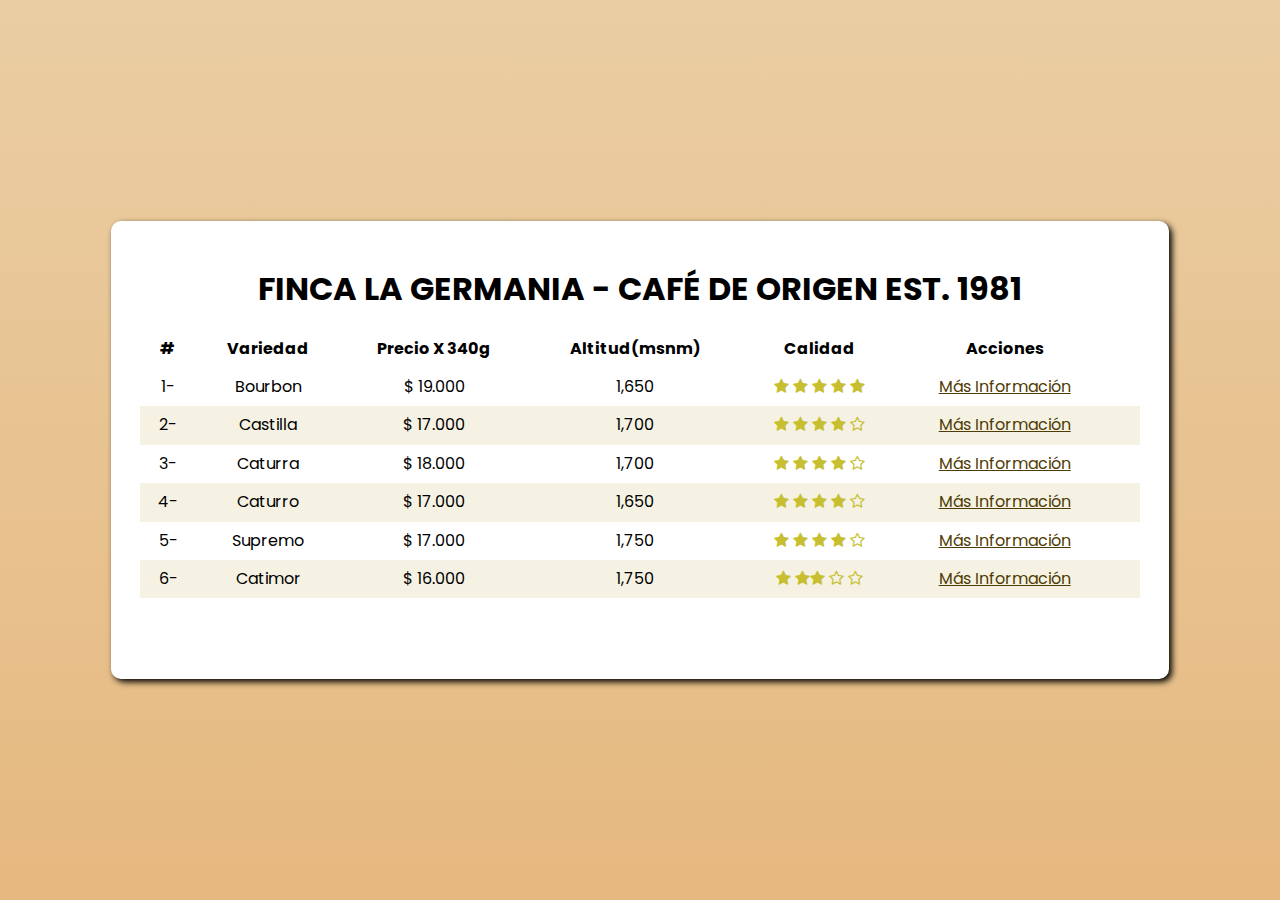
<file: index.html>
<!DOCTYPE html>
<html>
  <head>
    <meta charset="utf-8">
    <meta name="viewport" content="width=device-width,initial-scale=1.0">
    <title>FINCA LA GERMANIA - CAFÉ DE ORIGEN Est. 1981 </title>



<link href = "https://fonts.googleapis.com/css2?family=Poppins:ital@1&display=swap"  rel = "stylesheet">

    <link rel="stylesheet" href="./assets/css/normalize.css">
    <link rel="stylesheet" href="./font-awesome/css/font-awesome.min.css">
    <link href="./assets/css/main.css" rel="stylesheet">

<link rel="stylesheet" href="https://cdnjs.cloudflare.com/ajax/libs/animate.css/4.1.1/animate.min.css">



  </head>

<body>

<div class="container">
 <div class="content animate__animated animate__fadeInDown">








 <header>
      <h1 class="title">FINCA LA GERMANIA - CAFÉ DE ORIGEN Est. 1981  </h1>
    </header>
<table class="table">

<thead>

    <th>#</th>
    <th>Variedad</th>
    <th>Precio X 340g</th>
    <th>Altitud(msnm)</th>
    <th>Calidad</th>
    <th>Acciones</th>

 </thead>


<tbody>
<tr>

<td>1-</td>
<td>Bourbon</td>
<td>$ 19.000</td>
<td>1,650</td>
<td><i class="fa fa-star" aria-hidden="true"></i>
<i class="fa fa-star" aria-hidden="true"></i>
<i class="fa fa-star" aria-hidden="true"></i>
<i class="fa fa-star" aria-hidden="true"></i>
<i class="fa fa-star" aria-hidden="true"></i></td>
<td> <a href="./tiposdecafe/bourbon.html">Más Información</a>
</td>

</tr>

<tr>

<td>2-</td>
<td>Castilla</td>
<td>$ 17.000</td>
<td>1,700</td>
<td><i class="fa fa-star" aria-hidden="true"></i>
<i class="fa fa-star" aria-hidden="true"></i>
<i class="fa fa-star" aria-hidden="true"></i>
<i class="fa fa-star" aria-hidden="true">
<i class="fa fa-star-o" aria-hidden="true"></i>
<td> <a href="./tiposdecafe/castilla.html">Más Información</a>
</td>
<td></td>
</tr>



<tr>

<td>3-</td>
<td>Caturra</td>
<td>$ 18.000</td>
<td>1,700</td>
<td><i class="fa fa-star" aria-hidden="true"></i>
<i class="fa fa-star" aria-hidden="true"></i>
<i class="fa fa-star" aria-hidden="true"></i>
<i class="fa fa-star" aria-hidden="true">
<i class="fa fa-star-o" aria-hidden="true"></i></td>
<td> <a href="./tiposdecafe/caturra.html">Más Información</a>
</td>
<td></td>

</tr>





<tr>

<td>4-</td>
<td>Caturro</td>
<td>$ 17.000</td>
<td>1,650</td>
<td><i class="fa fa-star" aria-hidden="true"></i>
<i class="fa fa-star" aria-hidden="true"></i>
<i class="fa fa-star" aria-hidden="true"></i>
<i class="fa fa-star" aria-hidden="true"></i>
<i class="fa fa-star-o" aria-hidden="true"></td>
  <td> <a href="./tiposdecafe/caturro.html">Más Información</a>
  </td>
<td></td>

</tr>

<tr>

<td>5-</td>
<td>Supremo</td>
<td>$ 17.000</td>
<td>1,750</td>
<td><i class="fa fa-star" aria-hidden="true"></i>
<i class="fa fa-star" aria-hidden="true"></i>
<i class="fa fa-star" aria-hidden="true"></i>
<i class="fa fa-star" aria-hidden="true"></i>
<i class="fa fa-star-o" aria-hidden="true"></td>
  <td> <a href="./tiposdecafe/supremo.html">Más Información</a>
  </td>
<td></td>

</tr>



<tr>

<td>6-</td>
<td>Catimor</td>
<td>$ 16.000</td>
<td>1,750</td>
<td><i class="fa fa-star" aria-hidden="true"></i>
<i class="fa fa-star" aria-hidden="true">
</i><i class="fa fa-star" aria-hidden="true"></i>
<i class="fa fa-star-o" aria-hidden="true">
<i class="fa fa-star-o" aria-hidden="true"></td>
  <td> <a href="./tiposdecafe/catimor.html">Más Información</a>
  </td>
<td></td>

</tr>




</tbody>


  </table>
</header>

</div>


</div>

  </body>
</html>
</file>
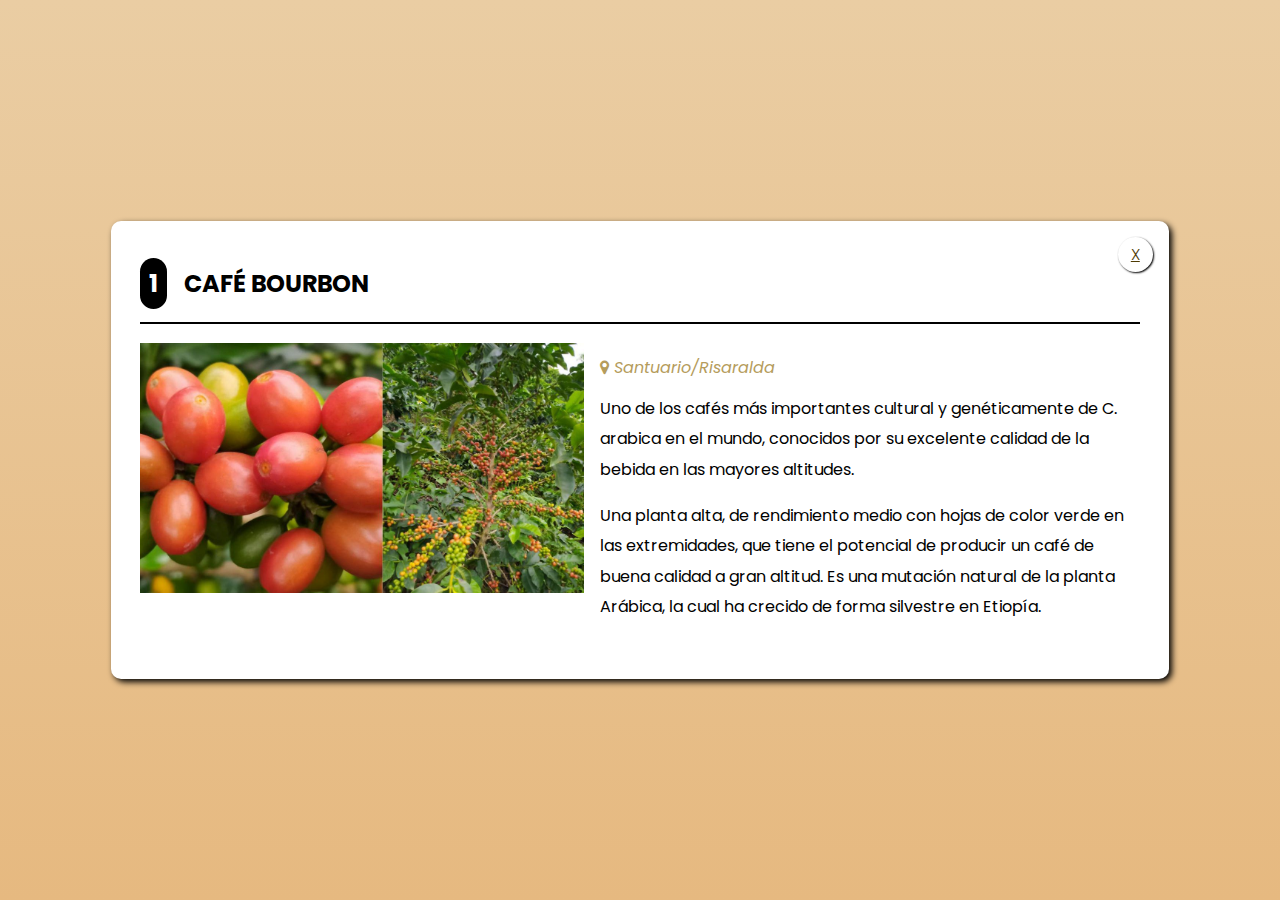
<file: tiposdecafe/bourbon.html>
<!DOCTYPE html>
<html>
  <head>
    <meta charset="utf-8">
    <meta name="viewport" content="width=device-width,initial-scale=1.0">
    <title>FINCA LA GERMANIA - CAFÉ DE ORIGEN Est. 1981 </title>
<link href = "https://fonts.googleapis.com/css2?family=Poppins:ital@1&display=swap"  rel = "stylesheet">




    <link rel="stylesheet" href="../assets/css/normalize.css">
    <link rel="stylesheet" href="../font-awesome/css/font-awesome.min.css">
    <link href="../assets/css/main.css" rel="stylesheet">
    <link rel="stylesheet" href="https://cdnjs.cloudflare.com/ajax/libs/animate.css/4.1.1/animate.min.css">

  </head>

<body>

  <div class="container">
 <div class="content animate__animated animate__fadeInDown">


<div class="actions">

    <a href="javascript: history.go(-1)">X</a>

  </a>

</div>


  <header>

<h2 class="title-item"><span class="position">1</span>  CAFÉ BOURBON</h2>
  </header>

<section>

<img src="../assets/images/bourbon.jpg.jpg" class="main-image" alt="Café Bourbon de la finca la Germania">
<div class="text">

  <address class="address">
    <i class="fa fa-map-marker" aria-hidden="true"></i>
Santuario/Risaralda
  </address>

<p class="paragraph"> Uno de los cafés más importantes cultural y
  genéticamente de C. arabica en el mundo, conocidos por su excelente
  calidad de la bebida en las mayores altitudes. </p>

  <p class= "paragraph"> Una planta alta, de rendimiento medio
   con hojas de color verde en las extremidades, que tiene el potencial de producir un café
    de buena calidad a gran altitud. Es una mutación natural de la planta Arábica, la cual ha
    crecido de forma silvestre en Etiopía.</p>



</div>



</section>
</div>









</div>
</body>
</html>
</file>
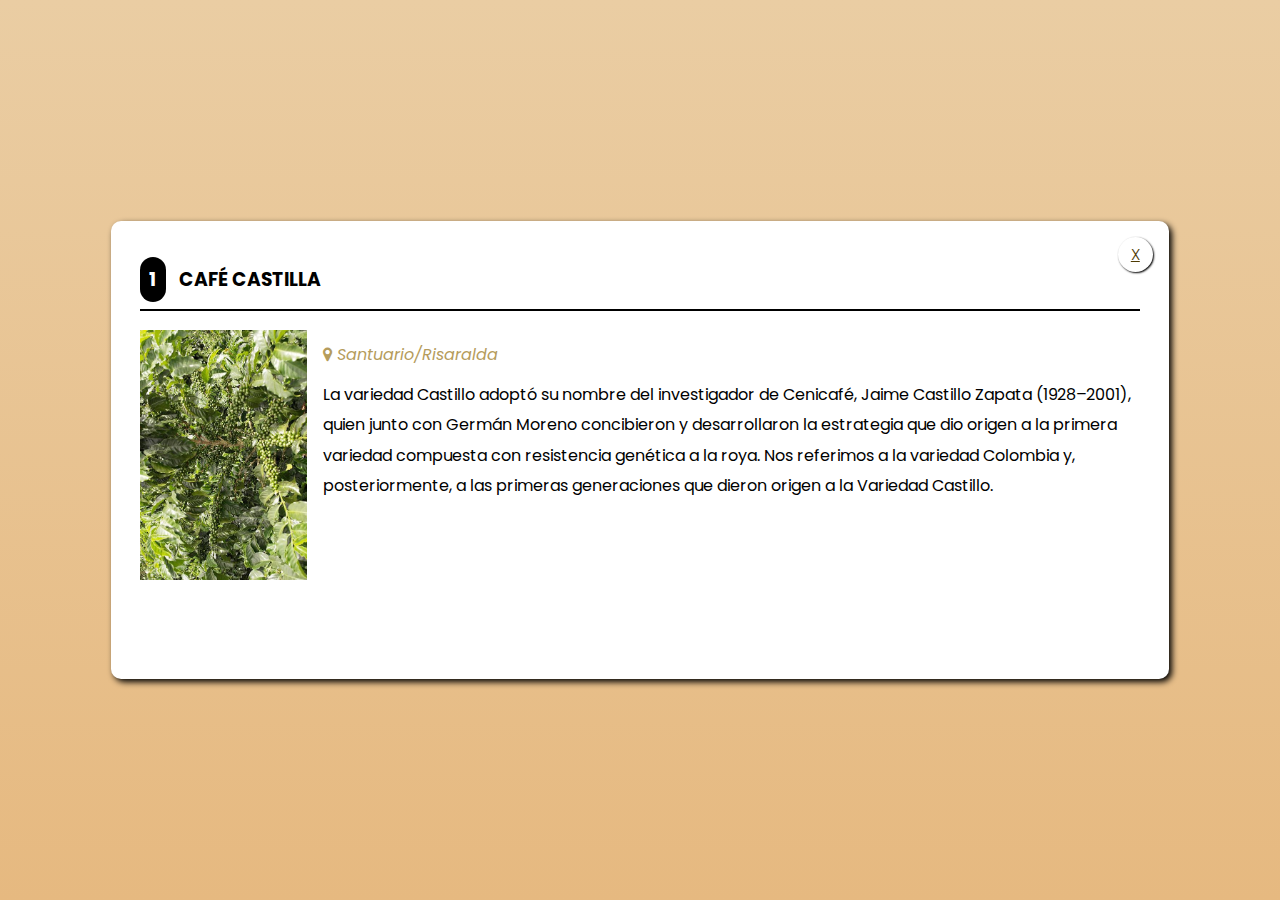
<file: tiposdecafe/castilla.html>
<!DOCTYPE html>
<html>
  <head>
    <meta charset="utf-8">
    <meta name="viewport" content="width=device-width,initial-scale=1.0">
    <title>FINCA LA GERMANIA - CAFÉ DE ORIGEN Est. 1981 </title>
<link href = "https://fonts.googleapis.com/css2?family=Poppins:ital@1&display=swap"  rel = "stylesheet">




    <link rel="stylesheet" href="../assets/css/normalize.css">
    <link rel="stylesheet" href="../font-awesome/css/font-awesome.min.css">
    <link href="../assets/css/main.css" rel="stylesheet">
    <link rel="stylesheet" href="https://cdnjs.cloudflare.com/ajax/libs/animate.css/4.1.1/animate.min.css">

  </head>

<body>

  <div class="container">
 <div class="content animate__animated animate__fadeInDown">


<div class="actions">

    <a href="javascript: history.go(-1)">X</a>

  </a>

</div>


  <header>

<h3 class="title-item"><span class="position">1</span>  CAFÉ CASTILLA</h3>
  </header>

<section>

<img src="../assets/images/castilla.jpg.jpeg" class="main-image" alt="Café Castilla de la finca la Germania">
<div class="text">

  <address class="address">
    <i class="fa fa-map-marker" aria-hidden="true"></i>
Santuario/Risaralda
  </address>

<p class="paragraph"> La variedad Castillo adoptó su nombre del investigador de Cenicafé,
  Jaime Castillo Zapata (1928–2001), quien junto con Germán Moreno concibieron y desarrollaron
  la estrategia que dio origen a la primera variedad compuesta con resistencia genética a la roya.
  Nos referimos a la  variedad Colombia y, posteriormente, a las primeras generaciones que dieron
   origen a la Variedad Castillo.
</p>




</div>



</section>
</div>









</div>
</body>
</html>
</file>
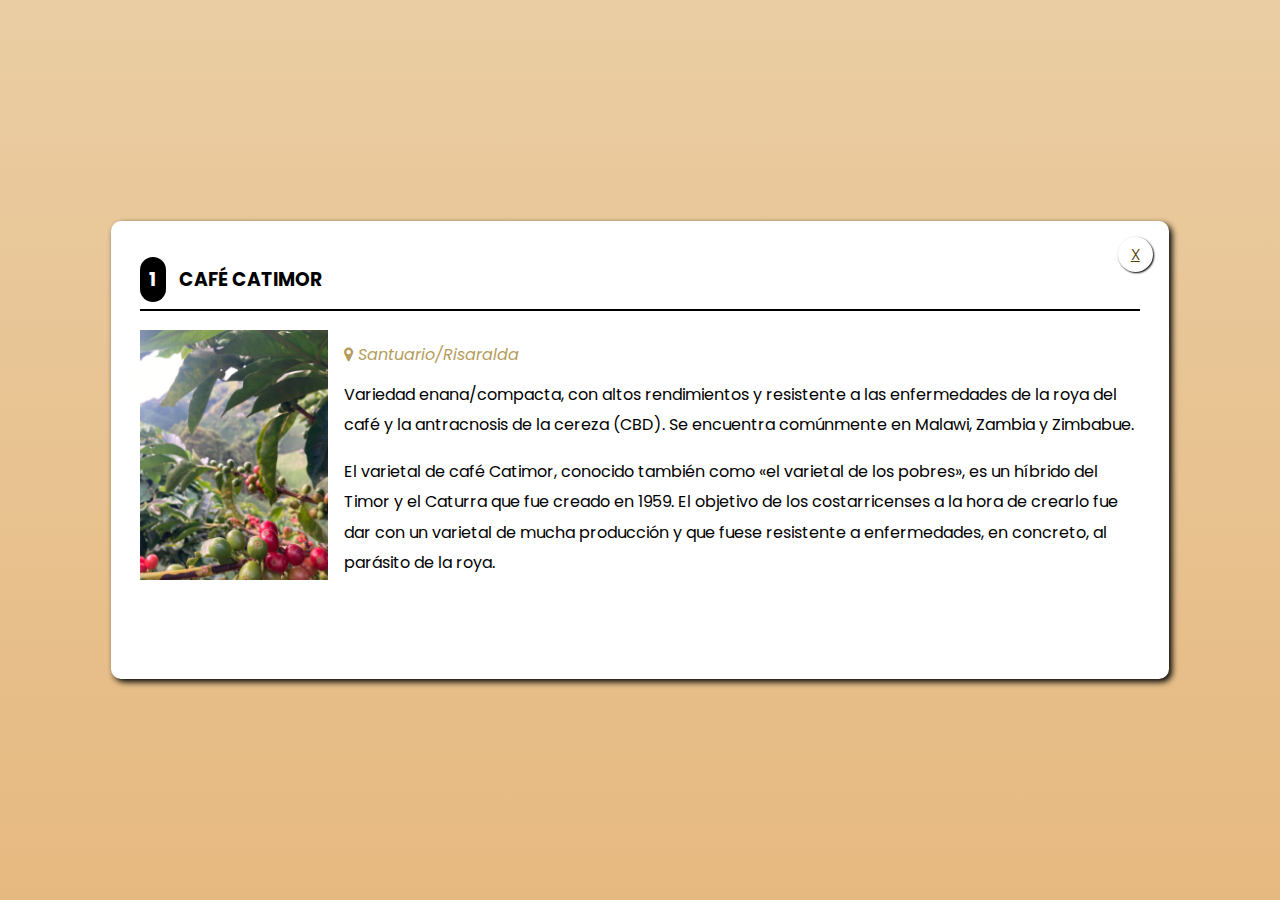
<file: tiposdecafe/catimor.html>
<!DOCTYPE html>
<html>
  <head>
    <meta charset="utf-8">
    <meta name="viewport" content="width=device-width,initial-scale=1.0">
    <title>FINCA LA GERMANIA - CAFÉ DE ORIGEN Est. 1981 </title>
<link href = "https://fonts.googleapis.com/css2?family=Poppins:ital@1&display=swap"  rel = "stylesheet">




    <link rel="stylesheet" href="../assets/css/normalize.css">
    <link rel="stylesheet" href="../font-awesome/css/font-awesome.min.css">
    <link href="../assets/css/main.css" rel="stylesheet">
    <link rel="stylesheet" href="https://cdnjs.cloudflare.com/ajax/libs/animate.css/4.1.1/animate.min.css">

  </head>

<body>

  <div class="container">
 <div class="content animate__animated animate__fadeInDown">


<div class="actions">

    <a href="javascript: history.go(-1)">X</a>

  </a>

</div>


  <header>

<h3 class="title-item"><span class="position">1</span>  CAFÉ CATIMOR</h3>
  </header>

<section>

<img src="../assets/images/catimor.jpeg" class="main-image" alt="Café Catimor de la finca la Germania">
<div class="text">

  <address class="address">
    <i class="fa fa-map-marker" aria-hidden="true"></i>
Santuario/Risaralda
  </address>

<p class="paragraph"> Variedad enana/compacta, con altos
  rendimientos y resistente a las enfermedades
  de la roya del café y la antracnosis de la cereza (CBD).
  Se encuentra comúnmente en Malawi, Zambia y Zimbabue.
</p>

<p class="paragraph">El varietal de café Catimor, conocido también como «el varietal
  de los pobres», es un híbrido del Timor y el Caturra que fue creado en 1959.
  El objetivo de los costarricenses a la hora de crearlo fue dar con un varietal de mucha producción
   y que fuese resistente a enfermedades, en concreto, al parásito de la roya.
 </p>






</div>



</section>
</div>









</div>
</body>
</html>
</file>
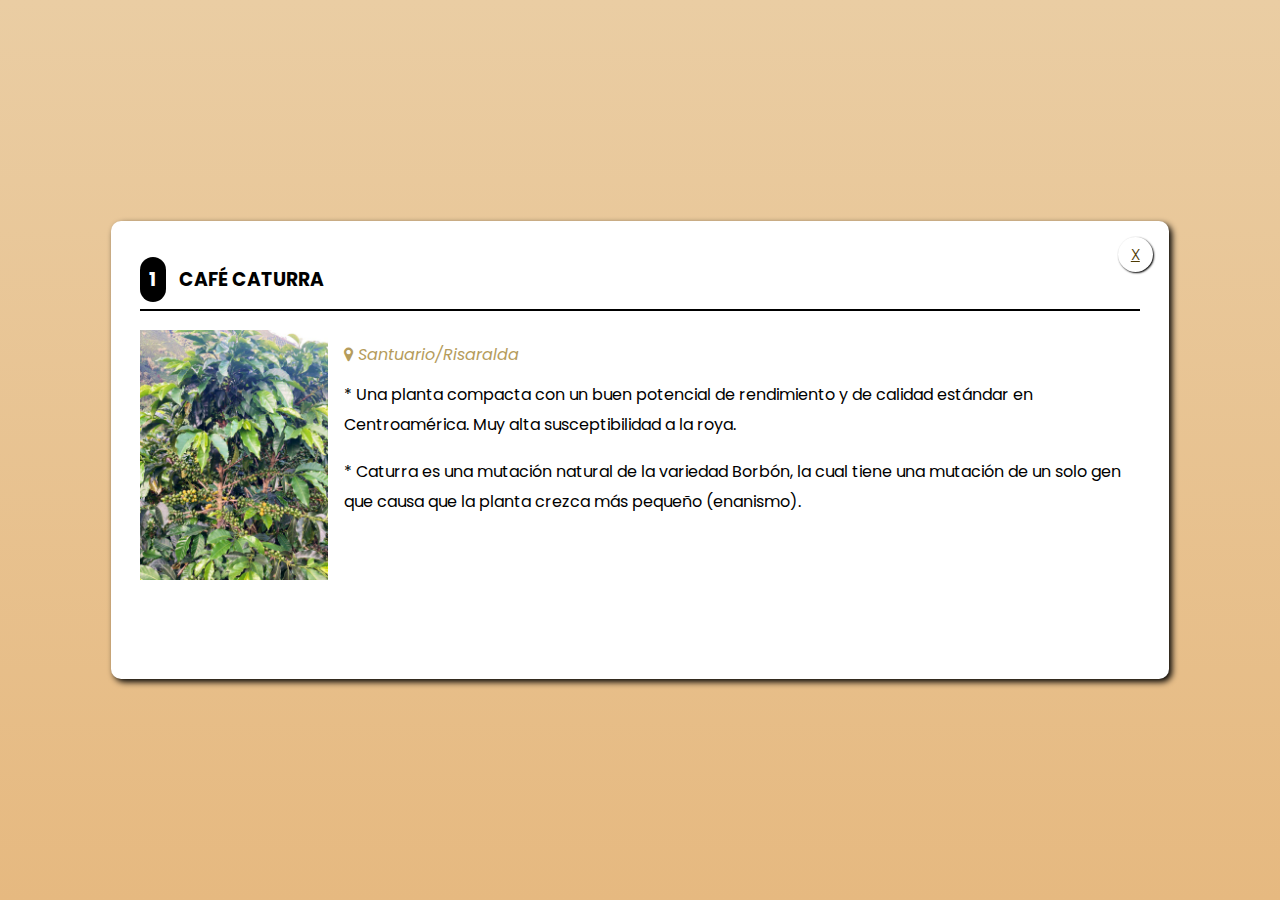
<file: tiposdecafe/caturra.html>
<!DOCTYPE html>
<html>
  <head>
    <meta charset="utf-8">
    <meta name="viewport" content="width=device-width,initial-scale=1.0">
    <title>FINCA LA GERMANIA - CAFÉ DE ORIGEN Est. 1981 </title>
<link href = "https://fonts.googleapis.com/css2?family=Poppins:ital@1&display=swap"  rel = "stylesheet">




    <link rel="stylesheet" href="../assets/css/normalize.css">
    <link rel="stylesheet" href="../font-awesome/css/font-awesome.min.css">
    <link href="../assets/css/main.css" rel="stylesheet">
    <link rel="stylesheet" href="https://cdnjs.cloudflare.com/ajax/libs/animate.css/4.1.1/animate.min.css">

  </head>

<body>

  <div class="container">
 <div class="content animate__animated animate__fadeInDown">


<div class="actions">

    <a href="javascript: history.go(-1)">X</a>

  </a>

</div>


  <header>

<h3 class="title-item"><span class="position">1</span>  CAFÉ CATURRA</h3>
  </header>

<section>

<img src="../assets/images/caturra.jpeg" class="main-image" alt="Café Caturra de la finca la Germania">
<div class="text">

  <address class="address">
    <i class="fa fa-map-marker" aria-hidden="true"></i>
Santuario/Risaralda
  </address>

<p class="paragraph"> * Una planta compacta con un buen potencial
  de rendimiento y de calidad estándar en Centroamérica.
  Muy alta susceptibilidad a la roya.
</p>

<p class="paragraph"> * Caturra es una mutación natural de la variedad Borbón,
  la cual tiene una mutación de un solo gen que causa que la planta crezca
   más pequeño (enanismo).
 </p>





</div>



</section>
</div>









</div>
</body>
</html>
</file>
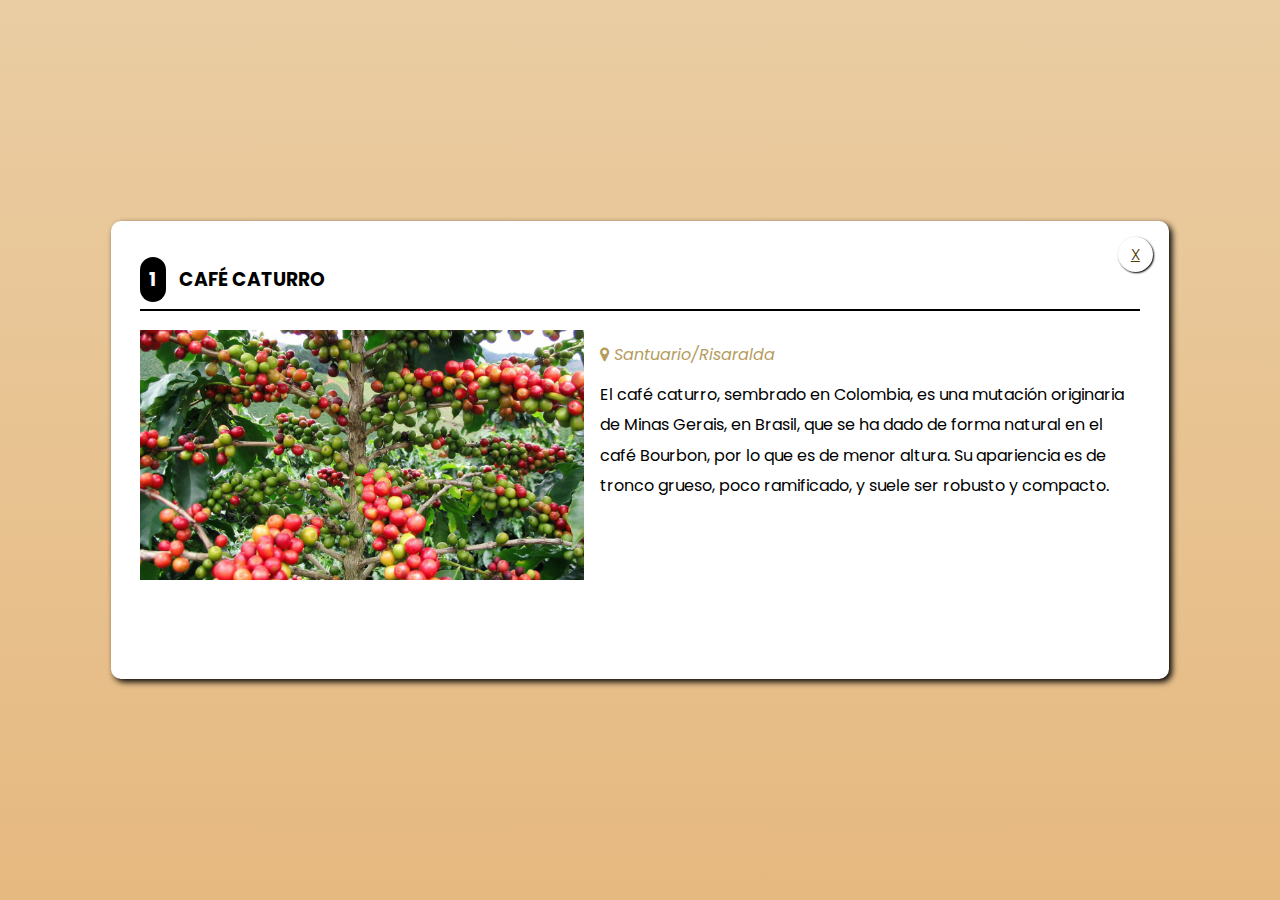
<file: tiposdecafe/caturro.html>
<!DOCTYPE html>
<html>
  <head>
    <meta charset="utf-8">
    <meta name="viewport" content="width=device-width,initial-scale=1.0">
    <title>FINCA LA GERMANIA - CAFÉ DE ORIGEN Est. 1981 </title>
<link href = "https://fonts.googleapis.com/css2?family=Poppins:ital@1&display=swap"  rel = "stylesheet">




    <link rel="stylesheet" href="../assets/css/normalize.css">
    <link rel="stylesheet" href="../font-awesome/css/font-awesome.min.css">
    <link href="../assets/css/main.css" rel="stylesheet">
    <link rel="stylesheet" href="https://cdnjs.cloudflare.com/ajax/libs/animate.css/4.1.1/animate.min.css">

  </head>

<body>

  <div class="container">
 <div class="content animate__animated animate__fadeInDown">


<div class="actions">

    <a href="javascript: history.go(-1)">X</a>

  </a>

</div>


  <header>

<h3 class="title-item"><span class="position">1</span>  CAFÉ CATURRO</h3>
  </header>

<section>

<img src="../assets/images/caturro.jpeg" class="main-image" alt="Café Caturro de la finca la Germania">
<div class="text">

  <address class="address">
    <i class="fa fa-map-marker" aria-hidden="true"></i>
Santuario/Risaralda
  </address>

<p class="paragraph"> El café caturro, sembrado en Colombia,
   es una mutación originaria de Minas Gerais, en Brasil,
    que se ha dado de forma natural en el café Bourbon,
   por lo que es de menor altura. Su apariencia es de tronco grueso,
    poco ramificado, y suele ser robusto y compacto.
</p>




</div>



</section>
</div>









</div>
</body>
</html>
</file>
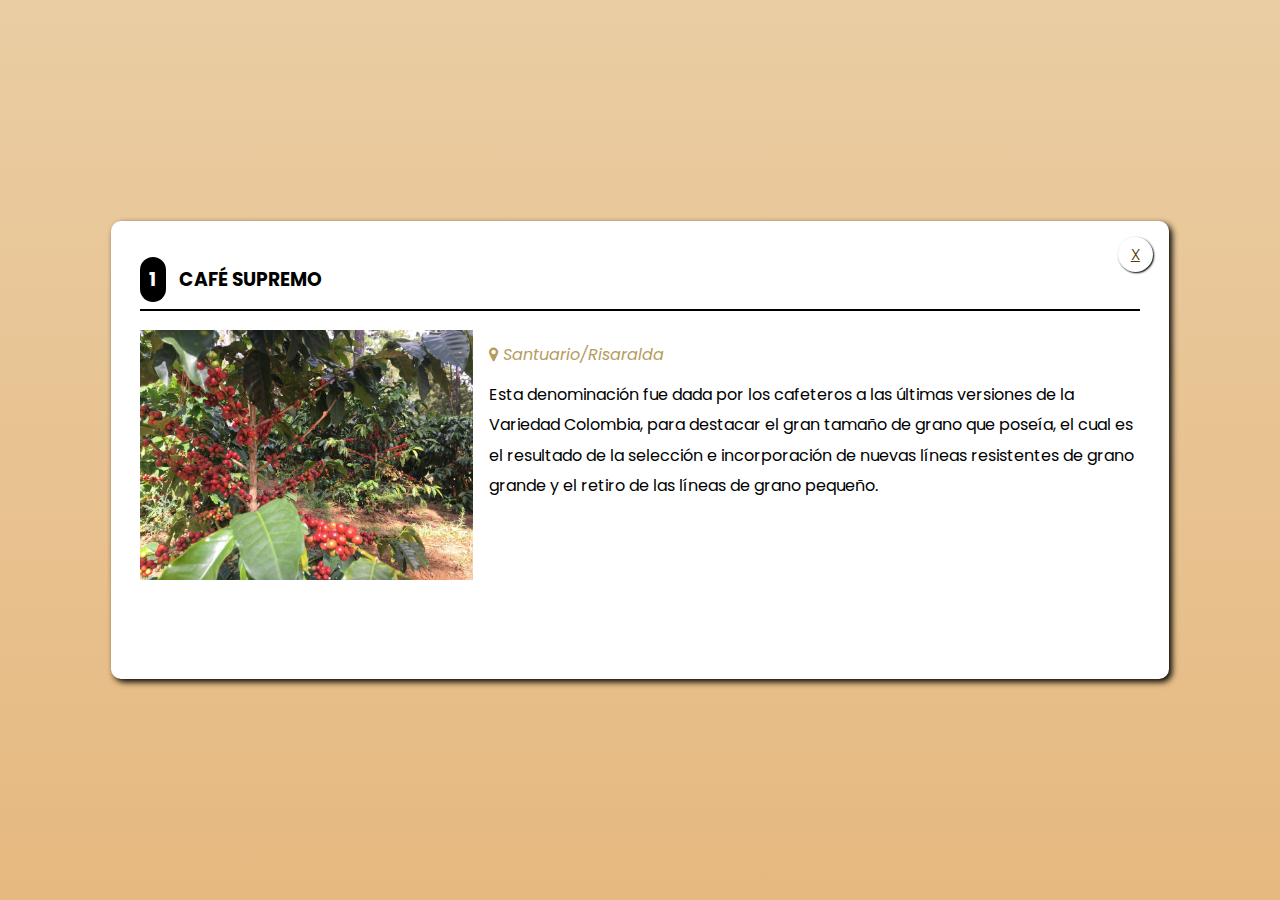
<file: tiposdecafe/supremo.html>
<!DOCTYPE html>
<html>
  <head>
    <meta charset="utf-8">
    <meta name="viewport" content="width=device-width,initial-scale=1.0">
    <title>FINCA LA GERMANIA - CAFÉ DE ORIGEN Est. 1981 </title>
<link href = "https://fonts.googleapis.com/css2?family=Poppins:ital@1&display=swap"  rel = "stylesheet">




    <link rel="stylesheet" href="../assets/css/normalize.css">
    <link rel="stylesheet" href="../font-awesome/css/font-awesome.min.css">
    <link href="../assets/css/main.css" rel="stylesheet">
    <link rel="stylesheet" href="https://cdnjs.cloudflare.com/ajax/libs/animate.css/4.1.1/animate.min.css">

  </head>

<body>

  <div class="container">
 <div class="content animate__animated animate__fadeInDown">


<div class="actions">

    <a href="javascript: history.go(-1)">X</a>

  </a>

</div>


  <header>

<h3 class="title-item"><span class="position">1</span>  CAFÉ SUPREMO</h3>
  </header>

<section>

<img src="../assets/images/supremo.jpeg" class="main-image" alt="Café Supremo de la finca la Germania">
<div class="text">

  <address class="address">
    <i class="fa fa-map-marker" aria-hidden="true"></i>
Santuario/Risaralda
  </address>

<p class="paragraph"> Esta denominación fue dada por los cafeteros a las últimas
   versiones de la Variedad Colombia, para destacar el gran tamaño de grano que poseía,
    el cual es el resultado de la selección e incorporación de nuevas líneas resistentes
    de grano grande y el retiro de las líneas de grano pequeño.
</p>



</div>



</section>
</div>









</div>
</body>
</html>
</file>
<file: assets/css/main.css>
html{


font-family:'Poppins', sans-serif;
}

.container{
background:linear-gradient(to top, #e6b980 0%, #eacda3 100%);
height: 100vh;
display: flex;
align-items: center;
justify-content: center;

}


a{
color:#4f3b03;
}



.main-image{
float:left;
margin-right:1em;
height: 250px;


}


.paragraph{
line-height: 1.9em;
font-weight: 200px;

}





.content{
  max-width: 1000px;
  max-height: 400px;
  width: 100%;
  height: 100%;
  background-color:white;
  box-shadow: 3px 3px 6px #000;
  border-radius: 10px;
  position: relative;
  padding: 1.8em;
  overflow-y: scroll;
  overflow-x: scroll;

  }


.actions{
position: absolute;
top: 1em;
right:1em;
height: 35px;
width: 35px;
color:black;
border-radius: 30px;
background-color:white;
display: inline-block;
box-shadow: 1px 1px 2px #000;
font-weight: 300;
cursor:pointer;
display: flex;
align-items: center;
justify-content: center;
text-decoration: none;

}





.table{
width: 100%;
border-spacing: 0;

}


.table td, .table th{
padding:10px;
text-align: center;
}


.table tr:nth-child(2){
background-color:#f5f2e4;


}


.table tr:nth-child(4){
background-color:#f5f2e4;


}

.fa-star, .fa-star-o
{
color:
#c7bf30;
}


.table tr:nth-child(6){
background-color:#f5f2e4;
}


.title-item{
border-bottom-style:solid;
border-width: 2px;
border-color: black;
padding-bottom: 1em;

}



.title{
  text-transform: uppercase;
  text-align: center;
}

.position{
background-color: black;
color:white;
padding: 9px;
border-radius: 5em 5em 5em 5em;
margin-right: 0.5em;
}


.address{
color:#b59c5c;
margin-top: 1em;
display: inline-block;

}


a:hover{
opacity: 0.8;

}
</file>
